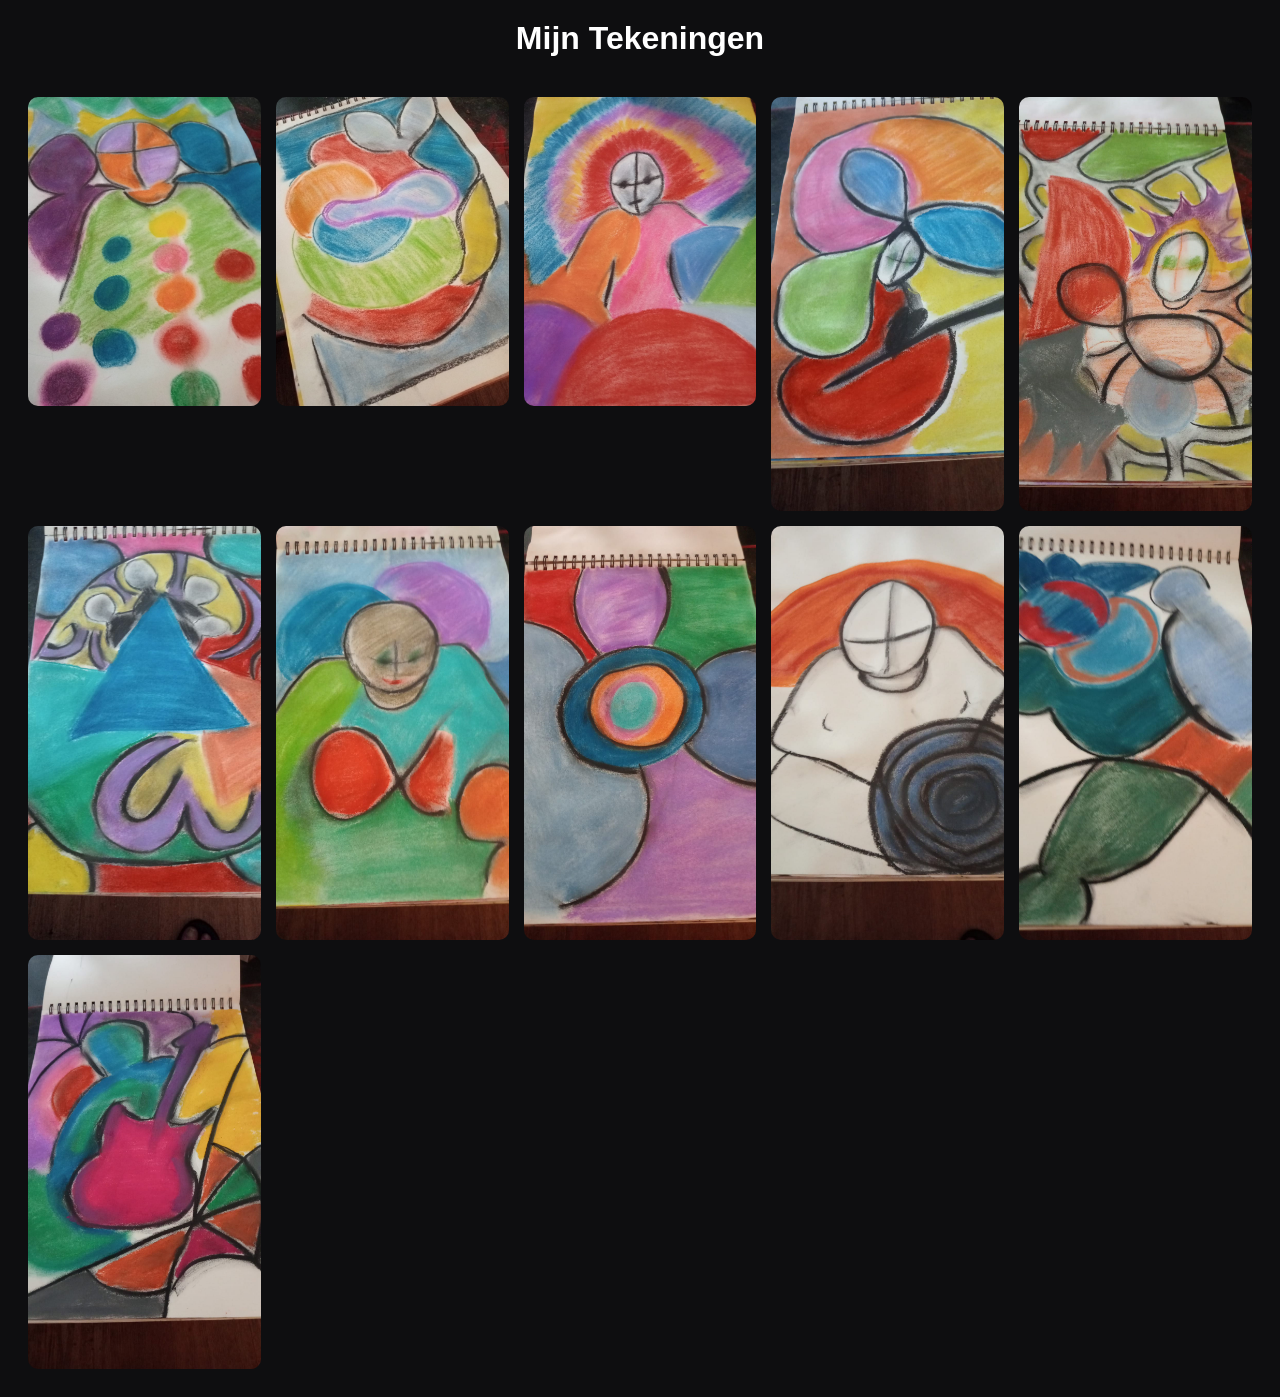
<file: index.html>
<!DOCTYPE html>
<html lang="nl">
<head>
    <meta charset="UTF-8">
    <title>Mijn Galerie</title>
    <link rel="stylesheet" href="style.css">
</head>
<body>

<h1>Mijn Tekeningen</h1>

<div id="gallery"></div>

<script>
const images = [
	"1.jpeg",
    "2.jpeg",
	"3.jpeg",
    "4.jpeg",
	"5.jpeg",
    "6.jpeg",
	"7.jpeg",
    "8.jpeg",
	"9.jpeg",
    "10.jpeg",
	"11.jpeg"
    // 👉 hier gewoon nieuwe namen toevoegen
];

const gallery = document.getElementById("gallery");

images.forEach(img => {
    const el = document.createElement("img");
    el.src = "drawings/" + img;

    el.onclick = () => {
        document.getElementById("lightbox").style.display = "flex";
        document.getElementById("lightbox-img").src = el.src;
    };

    gallery.appendChild(el);
});
</script>
<div id="lightbox" onclick="this.style.display='none'">
    <img id="lightbox-img">
</div>
</body>
</html>
</file>
<file: style.css>
body {
    background: #0e0e10;
    color: white;
    font-family: Arial;
    text-align: center;
}

h1 {
    margin: 20px;
}

#gallery {
    display: grid;
    grid-template-columns: repeat(auto-fill, minmax(200px, 1fr));
    gap: 15px;
    padding: 20px;
}

#gallery img {
    width: 100%;
    border-radius: 10px;
    transition: 0.3s;
}

#gallery img:hover {
    transform: scale(1.05);
}
#lightbox {
    display: none;
    position: fixed;
    top: 0;
    left: 0;
    width: 100%;
    height: 100%;
    background: rgba(0,0,0,0.9);
    justify-content: center;
    align-items: center;
}

#lightbox img {
    max-width: 90%;
    max-height: 90%;
    border-radius: 10px;
}
</file>
